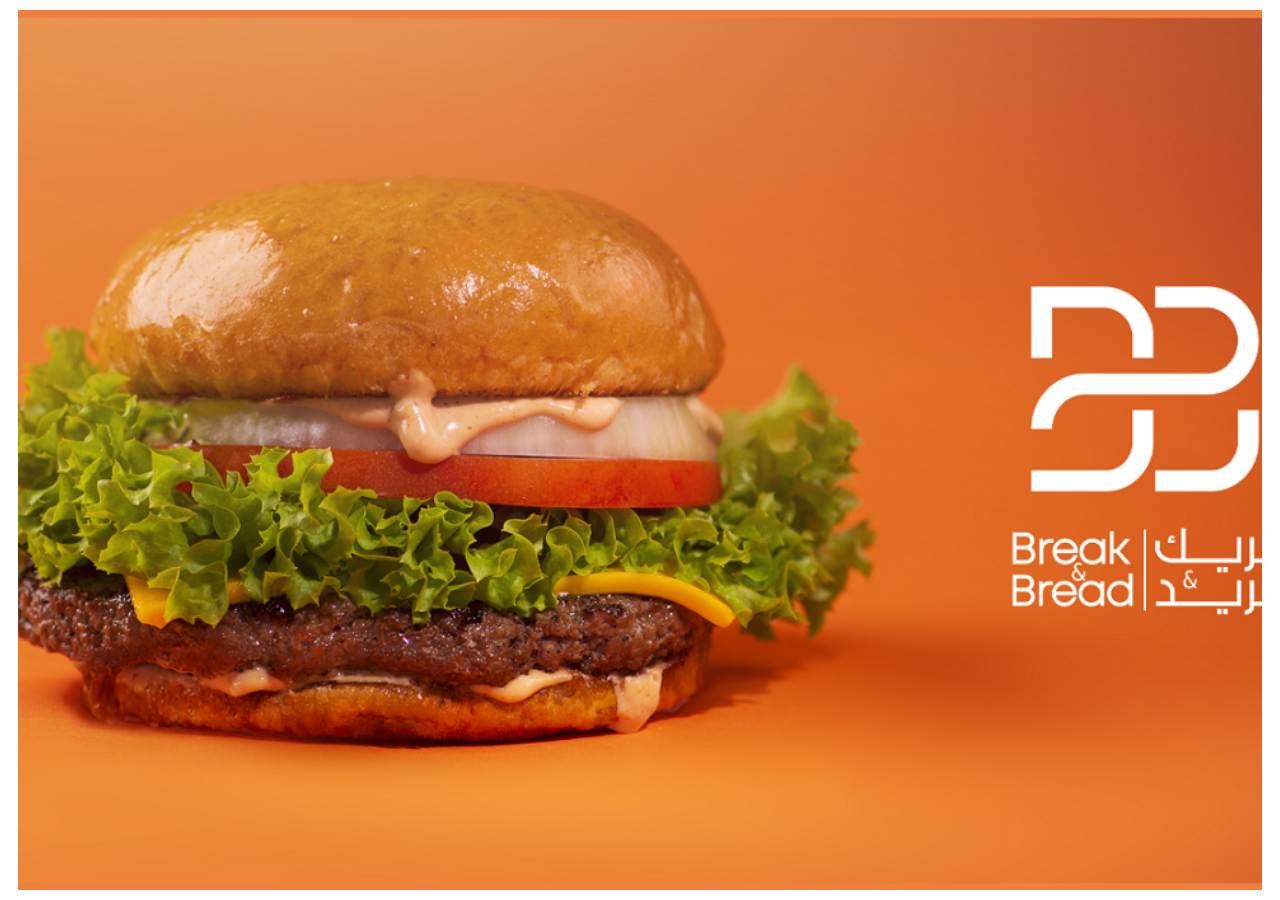
<file: index.html>
<!DOCTYPE html>
<html lang="en">
<head>
    <meta charset="UTF-8">
    <meta name="viewport" content="width=device-width, initial-scale=1.0">
    <title>Document</title>
    <link rel="stylesheet" href="css/style.css">
</head>
<body>
    
    <div class="carousel">
        <div class="carousel-inner">
          <div class="carousel-item active">
            <img src="imgslider/bg-hero.png" alt="Image 1">
          </div>
          <div class="carousel-item">
            <img src="imgslider/second-hero.png" alt="Image 2">
          </div>
        
          <!-- Add more images here -->
        </div>
      </div>






    <script src="js/main.js"></script>
</body>
</html>
</file>
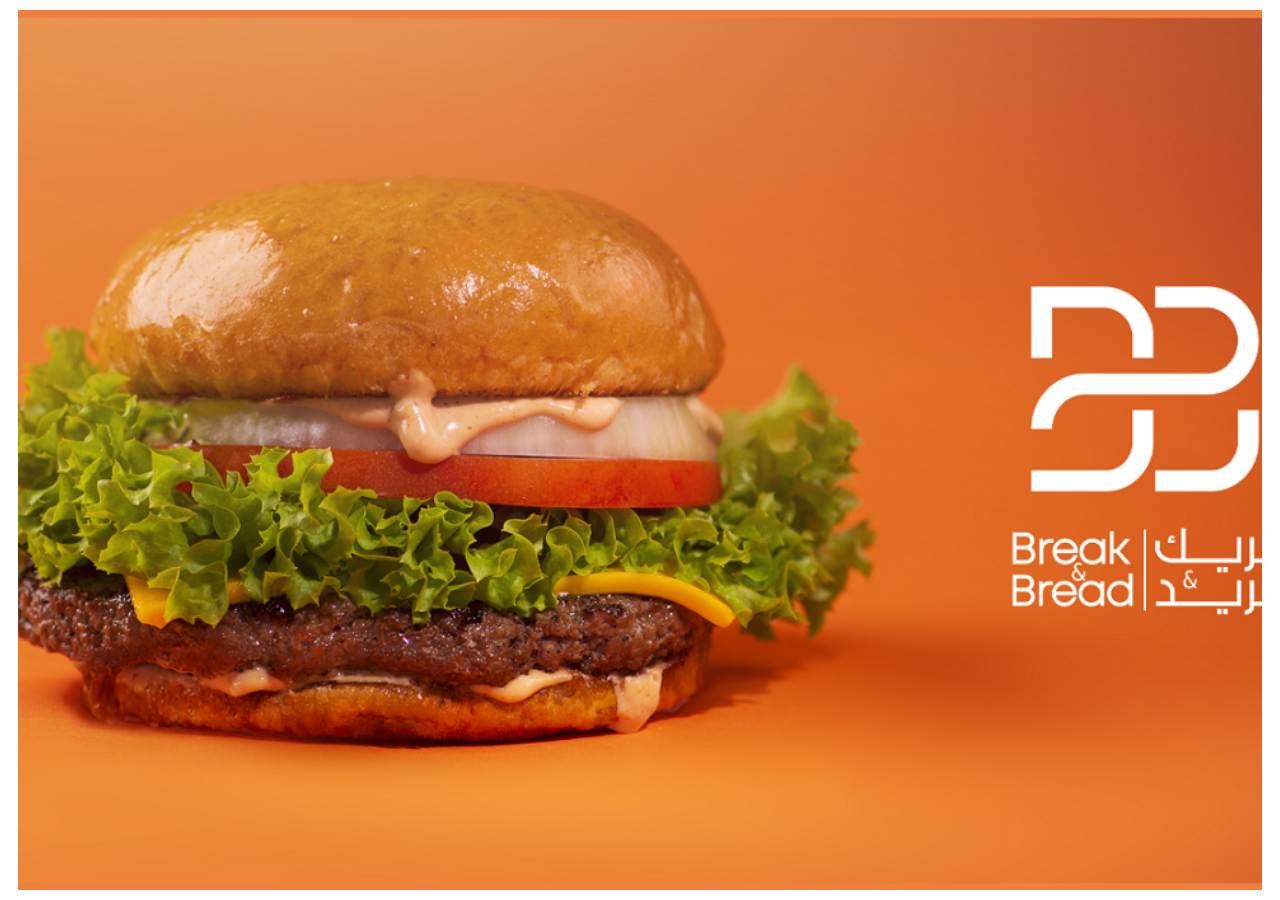
<file: index.html.html>
<!DOCTYPE html>
<html lang="en">
<head>
    <meta charset="UTF-8">
    <meta name="viewport" content="width=device-width, initial-scale=1.0">
    <title>Document</title>
    <link rel="stylesheet" href="css/style.css">
</head>
<body>
    
    <div class="carousel">
        <div class="carousel-inner">
          <div class="carousel-item active">
            <img src="imgslider/bg-hero.png" alt="Image 1">
          </div>
          <div class="carousel-item">
            <img src="imgslider/second-hero.png" alt="Image 2">
          </div>
        
          <!-- Add more images here -->
        </div>
      </div>






    <script src="js/main.js"></script>
</body>
</html>
</file>
<file: css/style.css>
.carousel {
    position: relative;
    width: calc(100% - 20px);
    height: calc(100vh - 20px);
    margin: 10px;
    overflow: hidden;
  }
  
  .carousel-inner {
    position: relative;
    width: 100%;
    height: 100%;
  }
  
  .carousel-item {
    position: absolute;
    top: 0;
    left: 0;
    width: 100%;
    height: 100%;
    opacity: 0;
    transition: opacity 1s ease-in-out;
  }
  
  .carousel-item.active {
    opacity: 1;
  }
  
  .carousel-item img {
    width: 100%;
    height: 100%;
    object-fit: cover;
  }
  
  /* Media Queries */
  
  /* All screens */
  @media only screen and (min-width: 0px) {
    .carousel {
      margin: 10px;
    }
  }
  
  /* Mobile devices (portrait and landscape) */
  @media only screen and (max-width: 767px) {
    .carousel {
      height: calc(50vh - 20px);
    }
    .carousel-item img {
      object-fit: contain;
    }
  }
  
  /* Tablets (portrait and landscape) */
  @media only screen and (min-width: 768px) and (max-width: 1023px) {
    .carousel {
      height: calc(70vh - 20px);
    }
  }
  
  /* Desktops and laptops */
  @media only screen and (min-width: 1024px) {
    .carousel {
      height: calc(100vh - 20px);
    }
  }
  
  /* Large desktops and TVs */
  @media only screen and (min-width: 1920px) {
    .carousel {
      height: calc(120vh - 20px);
    }
  }
</file>
